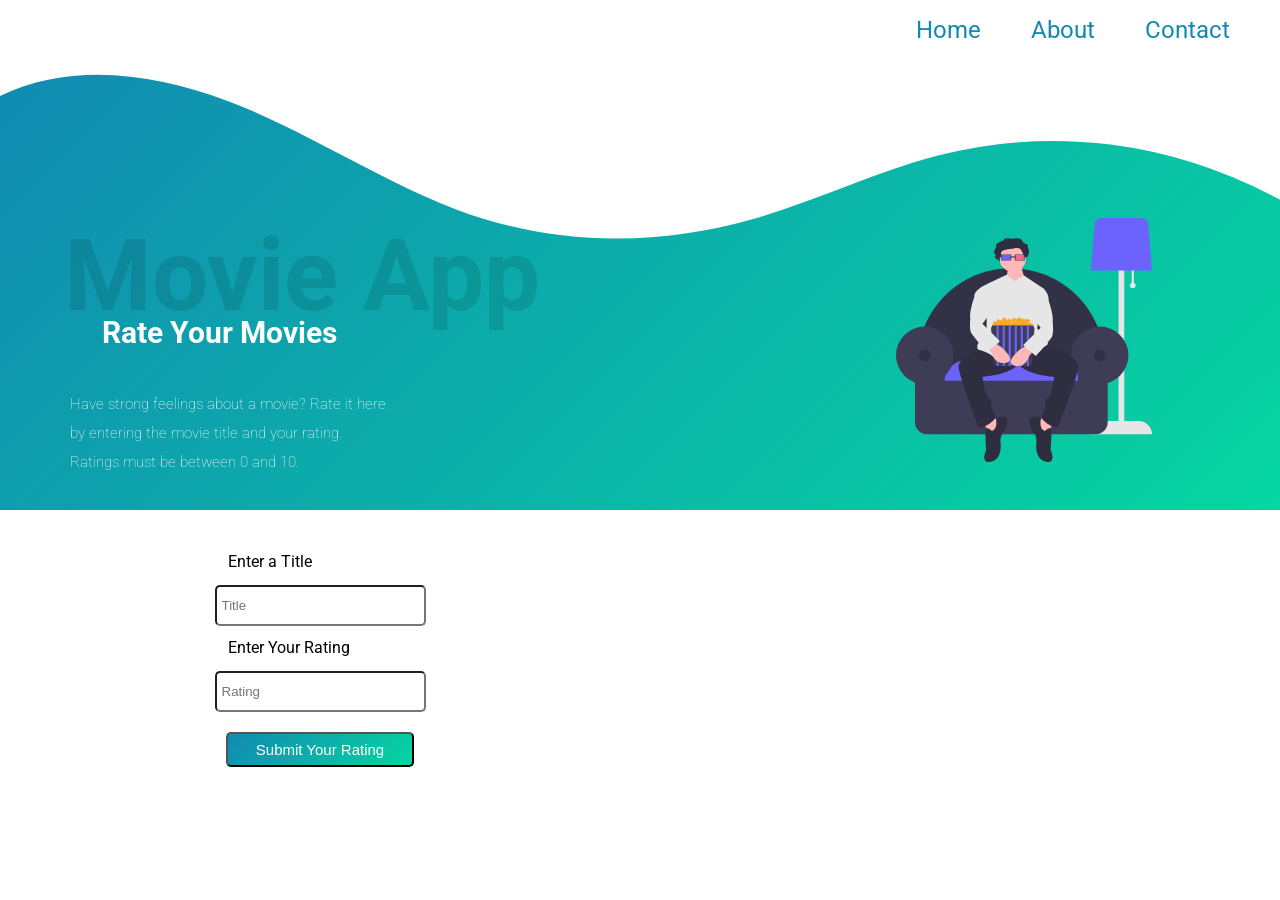
<file: part_two.html>
<!DOCTYPE html>
<html lang="en">
<head>
    <meta charset="UTF-8">
    <meta http-equiv="X-UA-Compatible" content="IE=edge">
    <meta name="viewport" content="width=device-width, initial-scale=1.0">
    <link rel="preconnect" href="https://fonts.gstatic.com">
    <link href="https://fonts.googleapis.com/css2?family=Roboto:wght@100;400;700&display=swap" 
          rel="stylesheet"> 
    <link rel="stylesheet" href="part_two.css">
    <title>Movie Ratings</title>
</head>
<body>
    <nav>
        <ul>
            <li><a href="#">Home</a></li>
            <li><a href="#">About</a></li>
            <li><a href="#">Contact</a></li>
        </ul>
    </nav>
    <div class="parent">
        <h1>Movie App</h1>
        <h3>Rate Your Movies</h3>
        <p>Have strong feelings about a movie? Rate it here by
            entering the movie title and your rating. Ratings must be
            between 0 and 10.
        </p>
        <img src="movies.svg" alt="Watch Movies">
        <div class="custom-shape-divider-top-1623469618">
            <svg data-name="Layer 1" xmlns="http://www.w3.org/2000/svg" viewBox="0 0 1200 120" preserveAspectRatio="none">
                <path d="M985.66,92.83C906.67,72,823.78,31,743.84,14.19c-82.26-17.34-168.06-16.33-250.45.39-57.84,11.73-114,31.07-172,41.86A600.21,600.21,0,0,1,0,27.35V120H1200V95.8C1132.19,118.92,1055.71,111.31,985.66,92.83Z" class="shape-fill"></path>
            </svg>
        </div>
    </div>
    <div class="info">
        <form action="#">
            <label for="title">Enter a Title</label>
            <input type="text" name="title" id="title" minlength="2" pattern="[A-Za-z0-9\s]{2,}" placeholder="Title">
            <label for="rating">Enter Your Rating</label>
            <input type="number" name="rating" id="rating" min="0" max="10" placeholder="Rating">
            <button type="submit" id="submit">Submit Your Rating</button>
        </form>
        <div class="ratings">
            <ul></ul>
        </div>
    </div>
    <script src="https://code.jquery.com/jquery-3.6.0.min.js" 
            integrity="sha256-/xUj+3OJU5yExlq6GSYGSHk7tPXikynS7ogEvDej/m4=" 
            crossorigin="anonymous"></script>
    <script src="part_two.js"></script>
</body>
</html>
</file>
<file: part_two.css>
body {
    margin: 0;
    padding: 0;
    font-family: 'Roboto', sans-serif;
}

nav {
    display: flex;
    align-items: center;
    justify-content: flex-end;
}

nav ul {
    list-style: none;
}

nav li {
    float: left;
    margin-right: 50px;
    font-size: 24px;
    transition: font-size .8s ease-in-out;
}

nav li:hover {
    font-size: 26px;
}

nav a {
    position: relative;
    text-decoration: none;
    color: #118AB2;
}

nav a:before {
    content: "";
    position: absolute;
    width: 0;
    height: 2px;
    bottom: 0;
    left: 0;
    background-color: #06D6A0;
    visibility: hidden;
    transition: width 0.3s ease-in-out;
}

nav a:hover:before {
    visibility: visible;
    width: 100%;
}

.parent {
    position: relative;
    background-image: linear-gradient(135deg, #118AB2, #06D6A0);
    background-size: cover;
    min-height: 50vh;
    min-width: 80vw;
    z-index: 1;
}

.parent h1 {
    position: absolute;
    margin-left: 5%;
    top: 20%;
    font-size: 100px;
    opacity: .1;
}

.parent h3 {
    position: absolute;
    font-size: 30px;
    top: 50%;
    left: 8%;
    color: white;
}

.parent p {
    position: absolute;
    color: white;
    top: 70%;
    left: 5.5%;
    font-size: 15px;
    font-weight: 100;
    width: 25%;
    line-height: 1.8rem;
}

.parent img {
    position: absolute;
    top: 35%;
    left: 70%;
    width: 20%;
}

.custom-shape-divider-top-1623469618 {
    position: absolute;
    top: 0;
    left: 0;
    width: 100%;
    overflow: hidden;
    line-height: 0;
    transform: rotate(180deg);
    z-index: 0;
}

.custom-shape-divider-top-1623469618 svg {
    position: relative;
    display: block;
    width: calc(100% + 1.3px);
    height: 181px;
}

.custom-shape-divider-top-1623469618 .shape-fill {
    fill: #FFFFFF;
}

.info {
    display: flex;
    margin-top: 30px;
    justify-content: space-around;
}

form {
    display: flex;
    flex-direction: column;
    align-items: center;
    height: 40vh;
    width: 35vw;
    line-height: 2.8rem;
}

form label {
    align-self: flex-start;
    margin-left: 29.5%;
}

form input {
    height: 35px;
    width: 200px;
    border-radius: 5px;
    outline: none;
    padding-left: 5px;
}

form button {
    background-image: linear-gradient(135deg, #118AB2, #06D6A0);
    color: white;
    font-size: 15px;
    margin-top: 20px;
    height: 35px;
    width: 42%;
    border-radius: 5px;
}

.ratings {
    height: 40vh;
    width: 35vw;
}

.ratings ul {
    list-style: none;
    width: 100%;
}

.ratings li {
    transition: opacity 1s ease-in;
}

.ratings button {
    background-image: linear-gradient(135deg, #118AB2, #06D6A0);
    color: white;
    font-size: 15px;
    margin-top: 20px;
    height: 35px;
    width: 20%;
    border-radius: 5px;
    margin-left: 20px;
}
</file>
